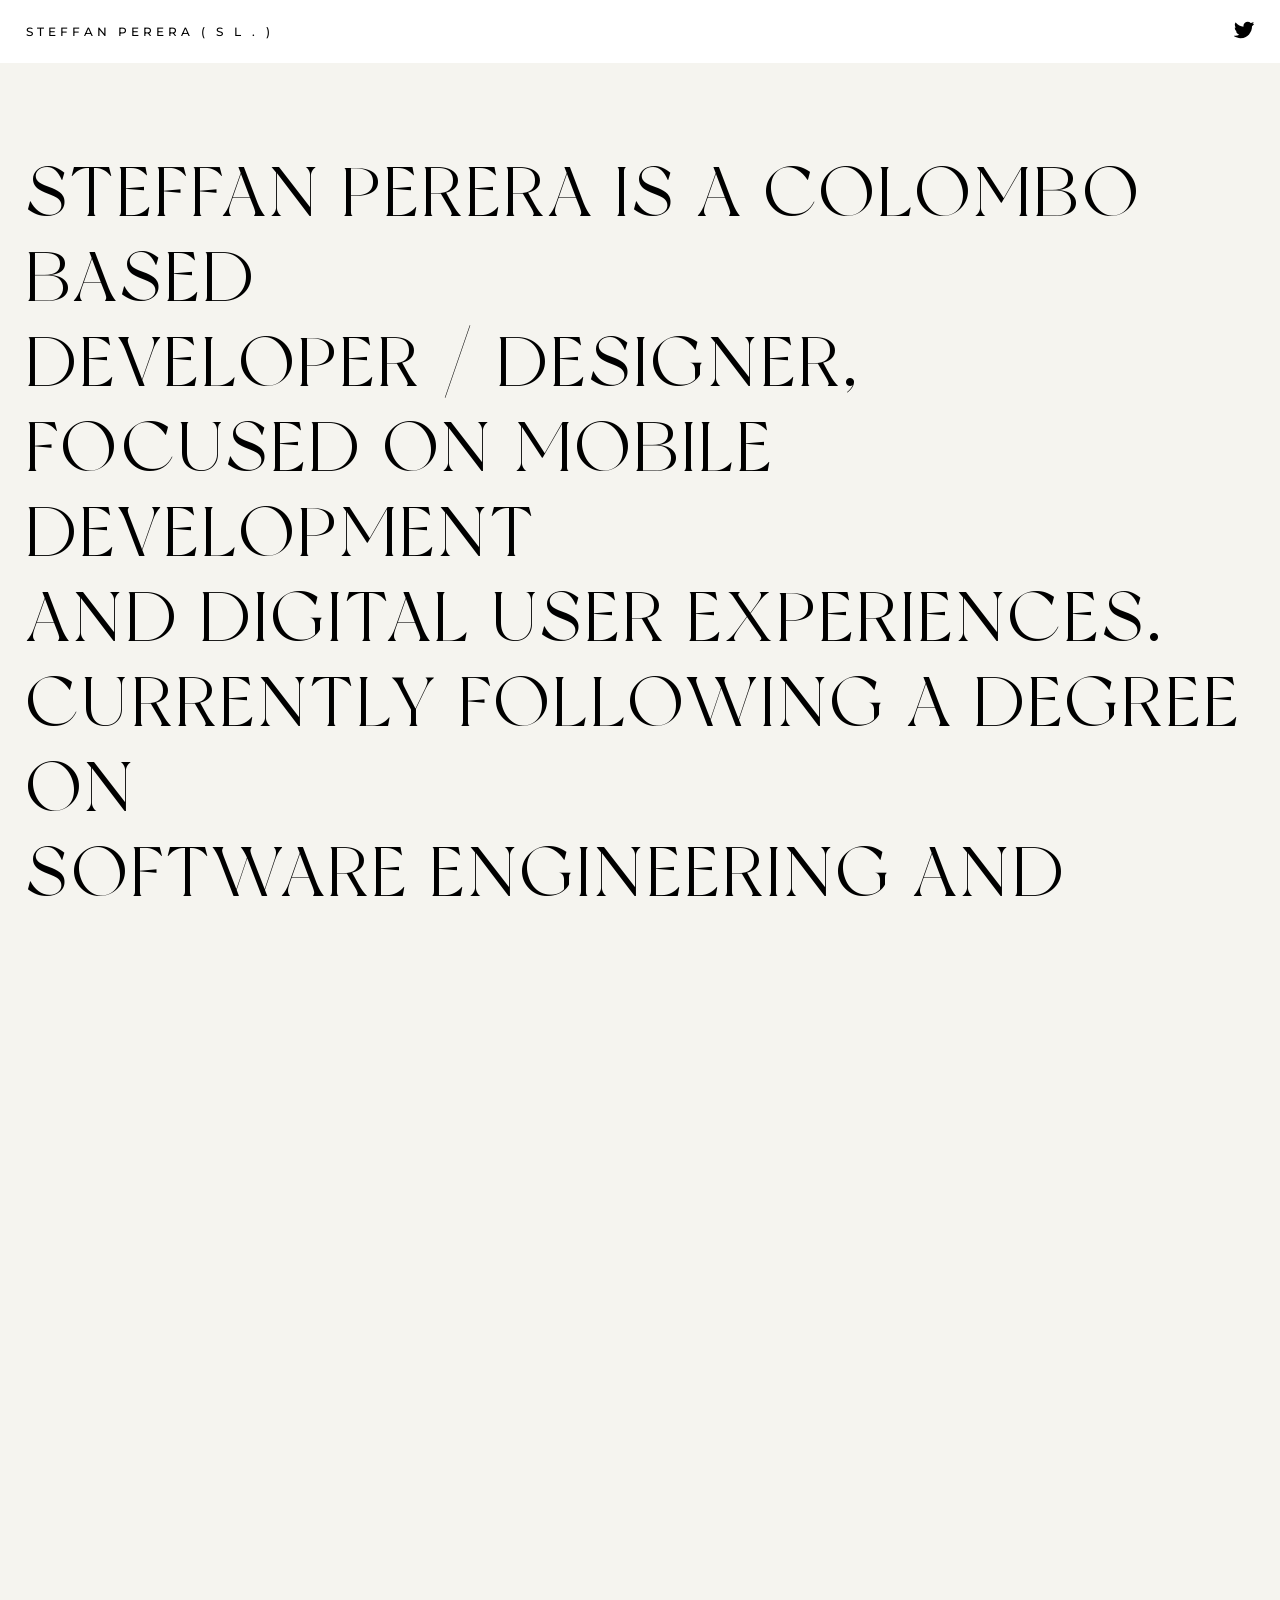
<file: archive/portfolio version 2/index.html>
<!DOCTYPE html>
<html lang="en">
  <head>
    <meta charset="UTF-8" />
    <meta http-equiv="X-UA-Compatible" content="IE=edge" />
    <meta name="viewport" content="width=device-width, initial-scale=1.0" />

    <title>🌿 < u w u / ></title>

    <meta
      name="description"
      content="Steffan Perera, developer / designer. Colombo based mobile developer and digital user experience designer."
    />
    <meta name="keywords" content="developer, designer" />
    <meta name="author" content="Steffan Perera" />

    <meta name="format-detection" content="telephone=no" />
    <link rel="apple-touch-icon" sizes="180x180" href="/assets/img/favicon-192.png" />
    <meta name="msapplication-tap-highlight" content="no" />
    <meta name="theme-color" content="#000000" />
    <meta name="msapplication-TileColor" content="#000000" />

    <meta name="robots" content="index,follow,noodp" />
    <!-- All Search Engines -->
    <meta name="googlebot" content="index,follow" />
    <!-- Google Specific -->

    <link rel="manifest" href="/asset-manifest.json" />

    <!-- Favicons -->
    <link
      rel="shortcut icon"
      href="./assets/images/favicon-32.png"
      sizes="16x16"
      type="image/png"
    />
    <link rel="icon" href="./assets/images/favicon-32.png" sizes="32x32" type="image/png" />
    <link rel="icon" href="./assets/images/favicon-48.png" sizes="48x48" type="image/png" />
    <link rel="icon" href="./assets/images/favicon-62.png" sizes="62x62" type="image/png" />
    <link rel="icon" href="./assets/images/favicon-96.png" sizes="96x96" type="image/png" />

    <!-- Canonical -->
    <link rel="canonical" href="https://steffanperera.com" />

    <!-- Facebook -->
    <meta property="og:locale" content="it_IT" />
    <meta property="og:type" content="website" />
    <meta property="og:title" content="Steffan Perera, developer / designer." />
    <meta property="og:description" content="Steffan Perera, developer / designer." />
    <meta property="og:url" content="https://steffanperera.github.io" />
    <meta property="og:site_name" content="Steffan Perera" />
    <meta
      property="og:image"
      content="https://raw.githubusercontent.com/steffanperera/steffanperera.github.io/master/assets/images/Frame%201%20(png).png"
    />

    <!-- Twitter -->
    <!-- <meta name="twitter:card" content="summary" />
    <meta name="twitter:description" content="Steffan Perera, developer / designer." />
    <meta name="twitter:title" content="Steffan Perera, developer / designer." />
    <meta name="twitter:site" content="@steffanperera" />
    <meta name="twitter:creator" content="@steffanperera" />
    <meta
      name="twitter:image"
      content="https://raw.githubusercontent.com/steffanperera/steffanperera.github.io/master/assets/images/Frame%201%20(png).png"
    /> -->

    <meta name="twitter:title" content="Steffan Perera" />
    <meta name="twitter:description" content="Steffan Perera, developer / designer." />
    <meta
      name="twitter:image"
      content="https://raw.githubusercontent.com/steffanperera/steffanperera.github.io/master/assets/images/Frame%201%20(jpg)%201080.jpg"
    />
    <meta
      name="twitter:card"
      content="https://raw.githubusercontent.com/steffanperera/steffanperera.github.io/master/assets/images/Frame%201%20(jpg)%201080.jpg"
    />

    <!-- CSS -->
    <link rel="stylesheet" href="./css/styles.css" />
    <link href="https://unpkg.com/aos@2.3.1/dist/aos.css" rel="stylesheet" />
  </head>

  <body>
    <!-- cursor -->

    <!-- loader -->

    <!-- header -->
    <header>
      <nav>
        <p><a href="#title">STEFFAN PERERA ( S L . )</a></p>
        <a href="https://twitter.com/steffanperera" target="_blank">
          <img class="twitter" src="./assets/svg/twitter-logo.svg" alt="twitter" />
        </a>
      </nav>
    </header>

    <!-- main -->
    <main>
      <section class="section-1">
        <p>
          STEFFAN PERERA IS A COLOMBO BASED <br />
          DEVELOPER / DESIGNER,<br />
          FOCUSED ON MOBILE DEVELOPMENT <br />
          AND DIGITAL USER EXPERIENCES.<br />
          CURRENTLY FOLLOWING A DEGREE ON <br />
          SOFTWARE ENGINEERING AND WORKING <br />
          AS A FREELANCER.
        </p>
      </section>
      <div class="section-2">
        <div class="title">
          <p>FEATURED PROJECTS</p>
        </div>
        <div class="segment">
          <img class="segment-image" src="assets/projects/Frame 1.png" alt="" />
          <div class="segment-content">
            <div class="segment-text">
              <p class="title">
                E-Driver - Automated Mobile Application System for Sri Lankan Triaffic Fine System.
              </p>
            </div>
            <div class="segment-description">
              <p class="description">
                Currently working on this project for my University Final Year project, to design
                and implement an automated mobile application system to replace the existing road
                traffic exemplary system within Sri Lanka.
                <br /><br />
                (Flutter, ReactJS)
              </p>
              <br /><br />
              <a
                href="https://github.com/steffanperera/E-Driver-Mobile-Application-System"
                target="_blank"
              >
                <p class="project-link">View •</p>
              </a>
            </div>
          </div>
        </div>
        <div class="segment">
          <img class="segment-image" src="assets/projects/Frame 2.png" alt="" />
          <div class="segment-content">
            <div class="segment-text">
              <p class="title">
                Job Finder Application System with RESTful API - API Software Development
              </p>
            </div>
            <div class="segment-description">
              <p class="description">
                This project was developed as a coursework for final year API Application
                Development module, which includes an API, a Web Client and a Mobile Application
                that works with the API.
                <br /><br />
                (MERN Stack, Flutter)
              </p>
              <br /><br />
              <a
                href="https://github.com/steffanperera/E-Driver-Mobile-Application-System"
                target="_blank"
              >
                <p class="project-link">View •</p>
              </a>
            </div>
          </div>
        </div>
      </div>
    </main>

    <script src="https://unpkg.com/aos@2.3.1/dist/aos.js"></script>
    <script src="./js/main.js"></script>
    <script>
      AOS.init()
    </script>
  </body>
</html>
</file>
<file: archive/portfolio version 2/css/styles.css>
@font-face {
  font-family: "NewYork";
  src: url("../assets/fonts/NewYork.ttf");
}

@font-face {
  font-family: "Montserrat-Regular";
  src: url("../assets/fonts/Montserrat-Regular.ttf");
}

@font-face {
  font-family: "Montserrat-Medium";
  src: url("../assets/fonts/Montserrat-Medium.ttf");
}

@font-face {
  font-family: "Montserrat-SemiBold";
  src: url("../assets/fonts/Montserrat-SemiBold.ttf");
}

@font-face {
  font-family: "Montserrat-Bold";
  src: url("../assets/fonts/Montserrat-Bold.ttf");
}

* {
  margin: 0px;
  padding: 0;
  box-sizing: border-box;
}

html,
body {
  overflow: scroll;
  overflow-x: hidden;
  height: 100%;
  margin: 0;
  scroll-behavior: smooth;
  font-family: Montserrat-Regular;
  font-size: 12px;
  background-color: #f5f4ef;
}
::-webkit-scrollbar {
  display: none;
}
::selection {
  color: none;
  background: none;
}

p {
  font-family: Montserrat-Medium;
  letter-spacing: 4px;
}

/* nav-bar */
header {
  position: sticky;
  top: 0;
  z-index: 100;
}

nav {
  float: none;
  padding: 20px 2% 20px 2%;
  display: flex;
  align-items: center;
  justify-content: space-between;
  background-color: white;
}

nav > p {
  font-family: Montserrat-Medium;
  font-size: 12px;
}

a,
a:visited,
a:hover,
a:focus,
a:active {
  color: inherit;
  text-decoration: inherit;
}

.twitter {
  width: 20px;
  height: 20px;
  -webkit-filter: invert(100%); /* safari 6.0 - 9.0 */
  filter: invert(100%);
}

/* main */
main {
  margin: 2%;
}

/* section-1 */
.section-1 {
  height: 100%;
  display: flex;
  flex-direction: column;
}

.section-1 > p {
  font-family: NewYork;
  font-size: 70px;
  margin-top: 60px;
  margin-bottom: 100px;
}

@media screen and (max-width: 1100px) {
  .section-1 > p {
    font-family: NewYork;
    font-size: 50px;
  }
}

@media screen and (max-width: 800px) {
  .section-1 > p {
    font-family: NewYork;
    font-size: 30px;
  }
}

@media screen and (max-width: 400px) {
  .section-1 > p {
    font-family: NewYork;
    font-size: 26px;
  }
}

.section-2 > .title {
  font-family: Montserrat-Medium;
  font-size: 12px;
  margin-bottom: 40px;
}

.section-2 > .segment {
  height: 800px;
  display: flex;
  flex-wrap: wrap;
  margin-bottom: 40px;
}

.segment-image {
  height: 800px;
  width: 50%;
  object-fit: cover;
}

.segment-content {
  height: 800px;
  width: 50%;
  flex: 1;
  display: flex;
  flex-direction: column;
  justify-content: space-between;
  background-color: white;
}

/* max-width 1000px */

@media screen and (max-width: 1000px) {
  .segment-image {
    height: 400px;
    width: 100%;
    object-fit: cover;
  }

  .segment-content {
    height: 400px;
    width: 100%;
    flex: 1;
    background-color: white;
  }
}

.segment-text {
  margin: 60px;
}

.segment-text > .title {
  font-family: NewYork;
  font-size: 32px;
}

.segment-description {
  margin: 60px;
}

.segment-description > .description {
  font-size: 14px;
}

.segment-description > a > .project-link {
  font-size: 14px;
}

/* max-width 1000px */

@media screen and (max-width: 1000px) {
  .segment-text {
    margin: 20px;
  }

  .segment-text > .title {
    font-size: 24px;
  }

  .segment-description {
    margin: 20px;
  }

  .segment-description > .description {
    font-size: 10px;
  }

  .segment-description > a > .project-link {
    font-size: 10px;
  }
}

/* max-width 600px */

@media screen and (max-width: 600px) {
  .segment-text {
    margin: 20px;
  }

  .segment-text > .title {
    font-size: 20px;
  }

  .segment-description {
    margin: 20px;
  }

  .segment-description > .description {
    font-size: 10px;
  }

  .segment-description > a > .project-link {
    font-size: 10px;
  }
}

/* max-width 300px */

@media screen and (max-width: 300px) {
  .segment-text {
    margin: 20px;
  }

  .segment-text > .title {
    font-size: 14px;
  }

  .segment-description {
    margin: 20px;
  }

  .segment-description > .description {
    font-size: 10px;
  }

  .segment-description > a > .project-link {
    font-size: 10px;
  }
}
</file>
